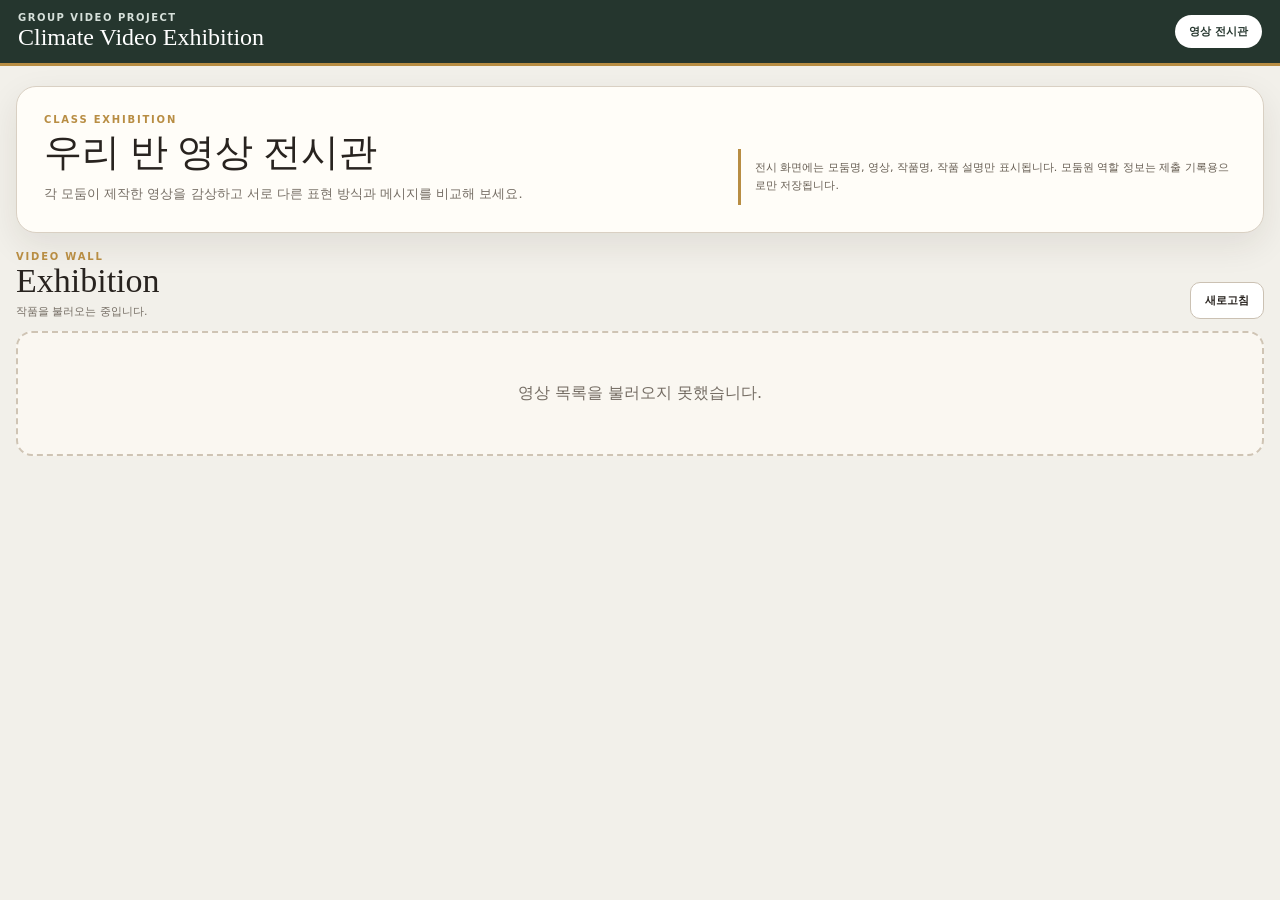
<file: index.html>
<!doctype html>
<html lang="ko">
<head>
  <meta charset="utf-8">
  <meta name="viewport" content="width=device-width, initial-scale=1">
  <title>Climate Video Exhibition</title>
  <meta http-equiv="refresh" content="0;url=gallery.html">
  <script>
    window.location.replace('gallery.html');
  </script>
</head>
<body>
  <p>
    영상 전시관으로 이동합니다.
    <a href="gallery.html">전시관 바로가기</a>
  </p>
</body>
</html>
</file>
<file: styles.css>
:root{--bg:#f2f0ea;--paper:#fffdf8;--ink:#28231f;--muted:#756d64;--deep:#25362e;--gold:#b88d43;--line:#d9d0c3;--soft:#eee8de;--shadow:0 12px 34px rgba(45,36,27,.09)}*{box-sizing:border-box}html,body{margin:0;min-height:100%;background:var(--bg);color:var(--ink);font-family:system-ui,-apple-system,"Segoe UI","Noto Sans KR",sans-serif}a{text-decoration:none;color:inherit}button,input,textarea{font:inherit}.topbar{background:var(--deep);color:#fff;border-bottom:3px solid var(--gold);position:sticky;top:0;z-index:20}.topbar-inner{max-width:1320px;margin:auto;padding:12px 18px;display:flex;justify-content:space-between;align-items:center;gap:18px}.brand small{display:block;font-size:10px;letter-spacing:.15em;color:#d6e0da;font-weight:900}.brand h1{margin:1px 0 0;font-family:Georgia,"Times New Roman",serif;font-size:24px;font-weight:500}.nav{display:flex;gap:7px;flex-wrap:wrap}.nav a{border:1px solid rgba(255,255,255,.22);border-radius:999px;padding:8px 13px;font-size:11px;font-weight:900}.nav a.active,.nav a:hover{background:#fff;color:var(--deep)}.page{max-width:1320px;margin:auto;padding:20px 16px 40px}.hero{display:grid;grid-template-columns:1.15fr .85fr;gap:20px;align-items:end;background:var(--paper);border:1px solid var(--line);border-radius:20px;box-shadow:var(--shadow);padding:27px}.kicker{font-size:10px;letter-spacing:.18em;color:var(--gold);font-weight:900}.hero h2{font-family:Georgia,"Times New Roman",serif;font-size:38px;line-height:1.08;font-weight:500;margin:7px 0 10px}.hero p{font-size:13px;color:var(--muted);line-height:1.7;margin:0}.hero-note{border-left:3px solid var(--gold);padding:10px 0 10px 14px;font-size:11px;color:#675e53;line-height:1.65}.layout{display:grid;grid-template-columns:minmax(0,.95fr) minmax(0,1.05fr);gap:18px;margin-top:18px}.panel{background:var(--paper);border:1px solid var(--line);border-radius:18px;padding:18px;box-shadow:0 7px 20px rgba(45,36,27,.06)}.panel h3{font-family:Georgia,"Times New Roman",serif;font-weight:500;font-size:23px;margin:0}.panel-head{display:flex;justify-content:space-between;gap:12px;align-items:flex-start;margin-bottom:13px}.field{margin-top:12px}.field label{display:block;font-size:11px;font-weight:900;margin-bottom:6px;color:#4e473f}.field input[type=text],.field textarea{width:100%;border:1px solid #cec5b8;border-radius:11px;background:#fff;padding:11px 12px;outline:none}.field textarea{min-height:128px;resize:vertical;line-height:1.65}.upload{border:2px dashed #cbbfac;border-radius:14px;padding:15px;background:#faf7f1}.upload input{width:100%;font-size:12px}.video-preview{margin-top:10px;aspect-ratio:16/9;background:#191817;border-radius:12px;overflow:hidden;display:grid;place-items:center;color:#c7bfb5;font-size:11px}.video-preview video{width:100%;height:100%;object-fit:contain;background:#111}.btn-row{display:flex;gap:8px;flex-wrap:wrap;margin-top:15px}.btn{border:1px solid #cbc1b3;border-radius:10px;padding:10px 14px;background:#fff;color:var(--ink);font-size:11px;font-weight:900;cursor:pointer}.btn.primary{background:var(--deep);border-color:var(--deep);color:#fff}.status{margin-top:12px;padding:10px 12px;border-radius:10px;background:#f3eee5;border:1px solid #ded4c6;color:#5e564d;font-size:11px;line-height:1.5}.guide{display:grid;gap:8px}.guide-item{display:flex;gap:10px;border:1px solid #e1d9cd;background:#fbf9f5;border-radius:11px;padding:10px;font-size:11px;line-height:1.55}.num{min-width:25px;height:25px;border-radius:50%;display:grid;place-items:center;background:var(--deep);color:#fff;font-weight:900;font-size:10px}.gallery-head{display:flex;justify-content:space-between;gap:14px;align-items:end;margin:18px 0 12px}.gallery-head h2{font-family:Georgia,"Times New Roman",serif;font-size:34px;font-weight:500;margin:0}.gallery-head p{margin:4px 0 0;color:var(--muted);font-size:11px}.gallery{display:grid;grid-template-columns:repeat(2,minmax(0,1fr));gap:18px}.video-card{background:var(--paper);border:1px solid var(--line);border-radius:16px;overflow:hidden;box-shadow:0 7px 20px rgba(45,36,27,.07)}.video-frame{aspect-ratio:16/9;background:#111}.video-frame iframe{width:100%;height:100%;border:0;display:block}.video-info{padding:14px}.group-badge{display:inline-block;font-size:9px;font-weight:900;letter-spacing:.08em;background:#eee8dd;border:1px solid #ddd1c1;border-radius:999px;padding:5px 8px;margin-bottom:7px}.video-title{font-family:Georgia,"Times New Roman",serif;font-size:22px;margin:0 0 6px}.video-desc{font-size:11px;color:var(--muted);line-height:1.65;white-space:pre-wrap}.empty{grid-column:1/-1;border:2px dashed #cfc4b4;border-radius:16px;padding:50px 20px;text-align:center;color:var(--muted);background:#faf7f1}.notice{font-size:10px;color:var(--muted);line-height:1.55;margin-top:8px}@media(max-width:900px){.hero,.layout{grid-template-columns:1fr}.gallery{grid-template-columns:1fr}}@media(max-width:600px){.topbar-inner{align-items:flex-start;flex-direction:column}.hero{padding:20px}.hero h2{font-size:31px}.page{padding:12px}}
</file>
